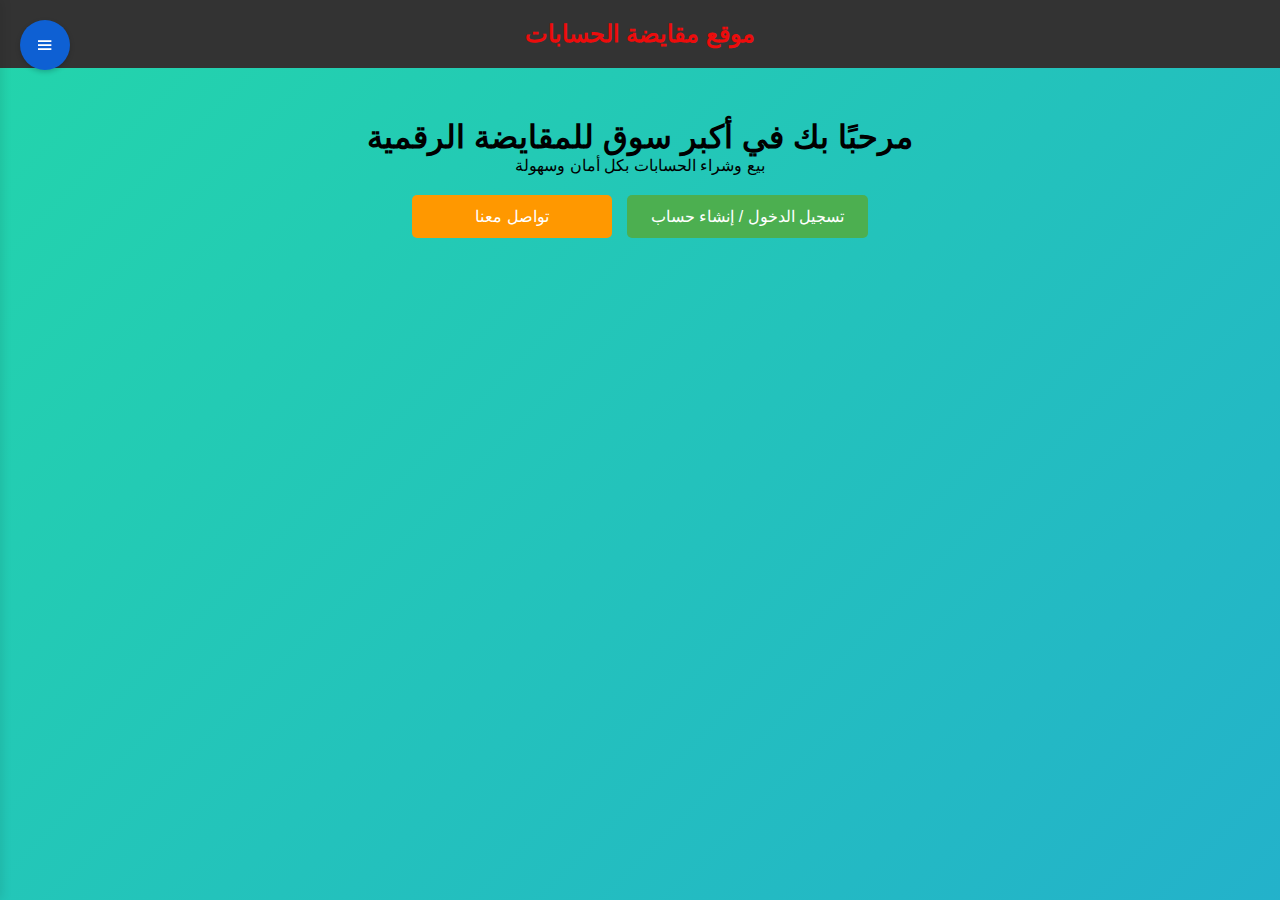
<file: index.html>
<!DOCTYPE html>
<html lang="ar" dir="rtl">
<head>
    <meta charset="UTF-8">
    <meta name="viewport" content="width=device-width, initial-scale=1.0">
    <title>الصفحه الرائيسيه
    </title>
    <link rel="manifest" href="/manifest.json" />
<link rel="manifest" href="manifest.json">
    <link rel="icon" href="images/logo.jpg" type="image/jpeg">
    <link rel="stylesheet" href="style.css">
    <link href='https://unpkg.com/boxicons@2.1.4/css/boxicons.min.css' rel='stylesheet'>
</head>
    
<body>
    <div class="header">
        <div class="logo">موقع مقايضة الحسابات</div>
    </div>    
    <div class="main">
        <h1>مرحبًا بك في أكبر سوق للمقايضة الرقمية</h1>
        <p>بيع وشراء الحسابات بكل أمان وسهولة</p>
        
        <div class="buttons-container">
            <button class="btn" id="loginBtn" onclick="window.open('login.html', '_blank')">
                تسجيل الدخول / إنشاء حساب
            </button> 




            <!-- ليس له لزمه  -->
            <!-- <button class="btn btn-guest" id="guestBtn" onclick="window.open('production.html', '_blank')"> 
                الدخول كضيف
            </button>-->
            <button class="btn btn-contact" id="contactBtn" onclick="window.open('https://wa.me/201061366367', '_blank')">
                تواصل معنا
            </button>
        </div>
    </div>

    <!-- زر القائمة في الزاوية -->
    <button class="menu-btn" id="menuBtn">
        <i class='bx bx-menu'></i>
    </button>

    <!-- النافذة الجانبية -->
    <div class="sidebar" id="sidebar">
        <div class="sidebar-header">
            <h3>القائمة الجانبية</h3>
            <button class="close-btn" id="closeBtn">
                <i class='bx bx-x'></i>
            </button>
        </div>
        
        <div class="sidebar-content">
            <button class="sidebar-btn" onclick="window.open('login.html', '_blank')">
                <i class='bx bx-log-in'></i> تسجيل الدخول
            </button>
            <!-- <button class="sidebar-btn" onclick="window.open('register.html', '_blank')">
                <i class='bx bx-user-plus'></i> إنشاء حساب
            </button> -->
            <button class="sidebar-btn" onclick="window.open('https://wa.me/201061366367', '_blank')">
                <i class='bx bx-envelope'></i> تواصل معنا
            </button>
        </div>
    </div>

    <!-- طبقة التعتيم -->
    <div class="overlay" id="overlay"></div>

    <script>
        document.addEventListener('DOMContentLoaded', function() {
            const menuBtn = document.getElementById('menuBtn');
            const sidebar = document.getElementById('sidebar');
            const closeBtn = document.getElementById('closeBtn');
            const overlay = document.getElementById('overlay');
            
            menuBtn.addEventListener('click', () => {
                sidebar.classList.add('active');
                overlay.classList.add('active');
            });
            
            closeBtn.addEventListener('click', () => {
                sidebar.classList.remove('active');
                overlay.classList.remove('active');
            });
            
            overlay.addEventListener('click', () => {
                sidebar.classList.remove('active');
                overlay.classList.remove('active');
            });
        });
    </script>
</body>
</html>
</file>
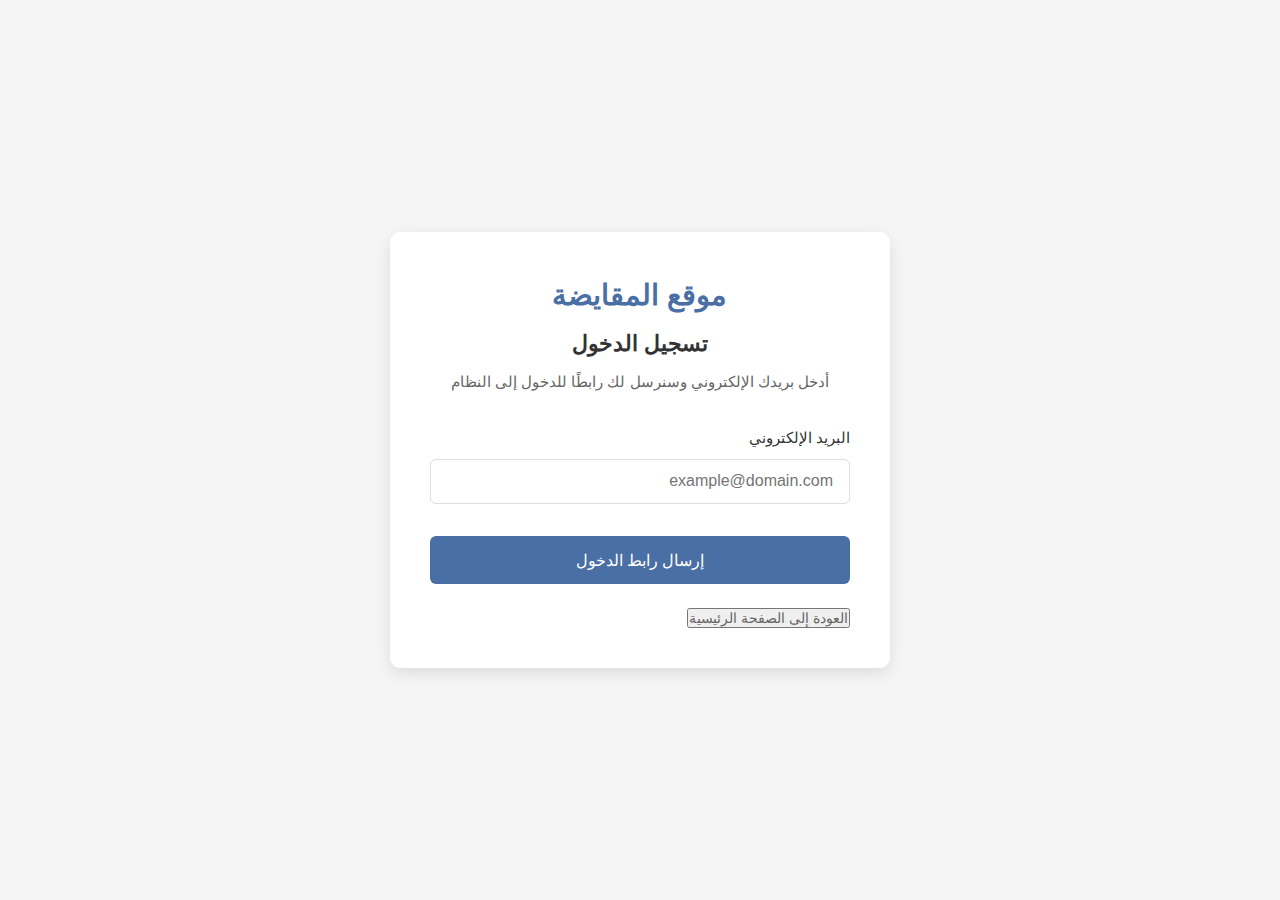
<file: login.html>
<!DOCTYPE html>
<html lang="ar" dir="rtl">
<head>
    <meta charset="UTF-8">
    <meta name="viewport" content="width=device-width, initial-scale=1.0">
    <title>تسجيل الدخول</title>
    <link rel="stylesheet" href="login.css">
    <link href='https://unpkg.com/boxicons@2.1.4/css/boxicons.min.css' rel='stylesheet'>
</head>
<body>
    <div class="reset-card">
        <div class="reset-header">
            <div class="reset-logo">موقع المقايضة</div>
            <h1 class="reset-title">تسجيل الدخول</h1>
            <p class="reset-description">أدخل بريدك الإلكتروني وسنرسل لك رابطًا للدخول إلى النظام</p>
        </div>

        <div id="errorMessage" class="message error-message"></div>
        <div id="successMessage" class="message success-message"></div>

        <form id="resetForm" class="reset-form">
            <div class="form-group">
                <label for="email" class="form-label">البريد الإلكتروني</label>
                <input type="email" id="email" class="form-input" placeholder="example@domain.com" required>
            </div>

            <button type="submit" class="reset-btn">إرسال رابط الدخول</button>
        </form>

        <div><button class="back-link" onclick="window.location.href='index.html'">العودة إلى الصفحة الرئيسية</button></div>
    </div>

    <script>


document.getElementById('resetForm').addEventListener('submit', function(e) {
    e.preventDefault();

    const email = document.getElementById('email').value;
    const errorElement = document.getElementById('errorMessage');
    const successElement = document.getElementById('successMessage');

    errorElement.style.display = 'none';
    successElement.style.display = 'none';

    if (!validateEmail(email)) {
        errorElement.textContent = 'الرجاء إدخال بريد إلكتروني صحيح';
        errorElement.style.display = 'block';
        return;
    }

    // حفظ البيانات المهمة في localStorage
    localStorage.setItem('userEmail', email);
    localStorage.setItem('guestMode', 'false');
    localStorage.setItem('username', email.split('@')[0]); // حفظ اسم المستخدم من البريد

    simulateSendEntryLink(email, `https://yourdomain.com/entry.html?email=${encodeURIComponent(email)}`)
        .then(() => {
            successElement.textContent = 'تم إرسال رابط الدخول إلى بريدك الإلكتروني';
            successElement.style.display = 'block';
            window.location.href = "Sending and receiving.html";
        })
        .catch(error => {
            errorElement.textContent = error.message;
            errorElement.style.display = 'block';
        });
});

// باقي الدوال كما هي...






        document.getElementById('resetForm').addEventListener('submit', function(e) {
            e.preventDefault();

            const email = document.getElementById('email').value;
            const errorElement = document.getElementById('errorMessage');
            const successElement = document.getElementById('successMessage');

            // إخفاء الرسائل السابقة
            errorElement.style.display = 'none';
            successElement.style.display = 'none';

            // التحقق من صحة البريد الإلكتروني
            if (!validateEmail(email)) {
                errorElement.textContent = 'الرجاء إدخال بريد إلكتروني صحيح';
                errorElement.style.display = 'block';
                return;
            }

            // هنا يتم إنشاء الرابط المؤقت للدخول مباشرة إلى صفحة الاختيار
            const entryLink = `https://yourdomain.com/entry.html?email=${encodeURIComponent(email)}`;

            // محاكاة إرسال البريد الإلكتروني
            simulateSendEntryLink(email, entryLink)
                .then(() => {
                    successElement.textContent = 'تم إرسال رابط الدخول إلى بريدك الإلكتروني';
                    successElement.style.display = 'block';
                    
                    // توجيه المستخدم إلى صفحة الاختيار مباشرة (بدلاً من الانتظار)
                    window.location.href = "Sending and receiving.html";
                })
                .catch(error => {
                    errorElement.textContent = error.message;
                    errorElement.style.display = 'block';
                });
        });

        function validateEmail(email) {
            const re = /^[^\s@]+@[^\s@]+\.[^\s@]+$/;
            return re.test(email);
        }

        function simulateSendEntryLink(email, entryLink) {
            return new Promise((resolve) => {
                setTimeout(() => {
                    console.log(`رابط الدخول المرسل إلى ${email}: ${entryLink}`);
                    resolve();
                }, 1000);
            });
        }
    </script>
</body>
</html>
</file>
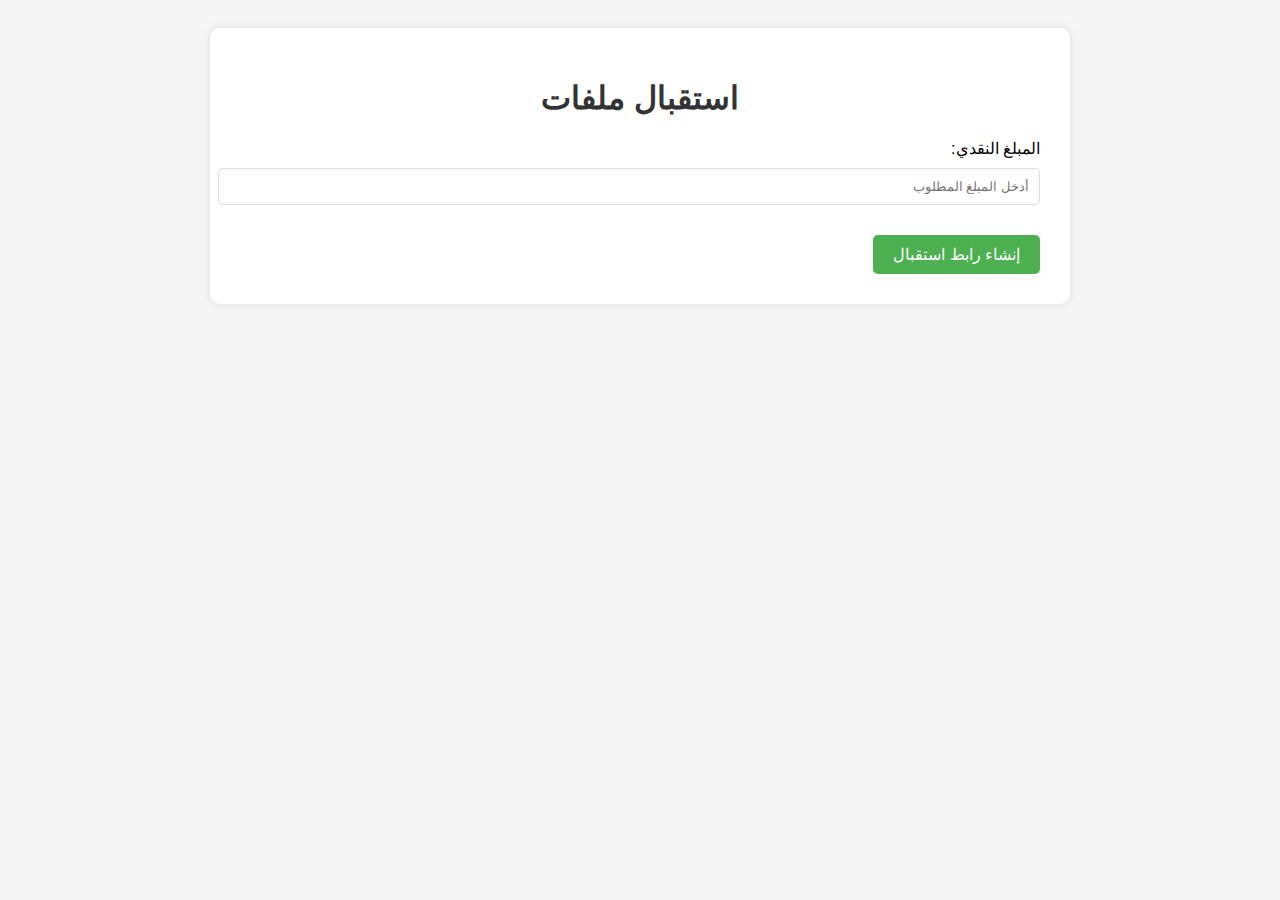
<file: receiving.html>
<!DOCTYPE html>
<html lang="ar" dir="rtl">
<head>
    <meta charset="UTF-8">
    <meta name="viewport" content="width=device-width, initial-scale=1.0">
    <title>استقبال ملفات</title>
 
        <link rel="stylesheet" href="receiving.css">
  
</head>
<body>
    <div class="container">
        <h1>استقبال ملفات</h1>
        
        <div class="amount-box">
            <label for="amount">المبلغ النقدي:</label>
            <input type="number" id="amount" placeholder="أدخل المبلغ المطلوب">
        </div>
        
        <button id="generate-btn">إنشاء رابط استقبال</button>
        
        <div id="result" style="margin-top: 20px; display: none;">
            <p>رابط الاستقبال الخاص بك:</p>
            <div style="display: flex; align-items: center;">
                <p id="generated-link"></p>
                <button class="copy-btn" id="copy-btn">نسخ</button>
            </div>
            <p>قم بإرسال هذا الرابط إلى المرسل</p>
            
            <div class="security-note">
                <strong>ملاحظة أمان:</strong>
                <p>هذا الرابط سينتهي تلقائيًا بعد 24 ساعة أو بعد تحميل الملفات مرة واحدة.</p>
                <p>الملفات لن تظهر لك إلا بعد التحقق من استلام المبلغ.</p>
            </div>
        </div>
        
        <div id="files-section" class="files-list" style="display: none;">
            <h3>الملفات المستلمة:</h3>
            <div id="files-list"></div>
            <button id="confirm-btn" style="background-color: #4CAF50;">تأكيد استلام الملفات</button>
        </div>
    </div>

    <script>
        document.getElementById('generate-btn').addEventListener('click', function() {
            const amount = document.getElementById('amount').value;
            
            if (!amount) {
                alert('الرجاء إدخال المبلغ المطلوب');
                return;
            }
            
            // إنشاء رابط فريد يحتوي على المبلغ ورمز تعريفي
            const transactionId = 'TRX-' + Math.random().toString(36).substring(2, 10) + '-' + amount;
            const generatedLink = window.location.origin + '/send.html?receiver=' + transactionId;
            
            document.getElementById('generated-link').textContent = generatedLink;
            document.getElementById('result').style.display = 'block';
            
            // تخزين بيانات المعاملة في localStorage
            localStorage.setItem('currentTransaction', JSON.stringify({
                id: transactionId,
                amount: amount,
                status: 'pending'
            }));
        });

        document.getElementById('copy-btn').addEventListener('click', function() {
            const link = document.getElementById('generated-link').textContent;
            navigator.clipboard.writeText(link).then(() => {
                alert('تم نسخ الرابط بنجاح');
            });
        });

        // محاكاة استلام الملفات (في التطبيق الحقيقي سيتم هذا من الخادم)
        function checkForFiles() {
            const transactionData = JSON.parse(localStorage.getItem('currentTransaction'));
            if (transactionData && transactionData.files) {
                document.getElementById('files-section').style.display = 'block';
                const filesList = document.getElementById('files-list');
                filesList.innerHTML = '';
                
                transactionData.files.forEach(file => {
                    const fileItem = document.createElement('div');
                    fileItem.className = 'file-item';
                    fileItem.textContent = file.name + ' - ' + (file.size / 1024).toFixed(2) + ' KB';
                    filesList.appendChild(fileItem);
                });
            }
        }
        
        // التحقق من الملفات كل 5 ثواني (محاكاة)
        setInterval(checkForFiles, 5000);
    </script>
</body>
</html>
</file>
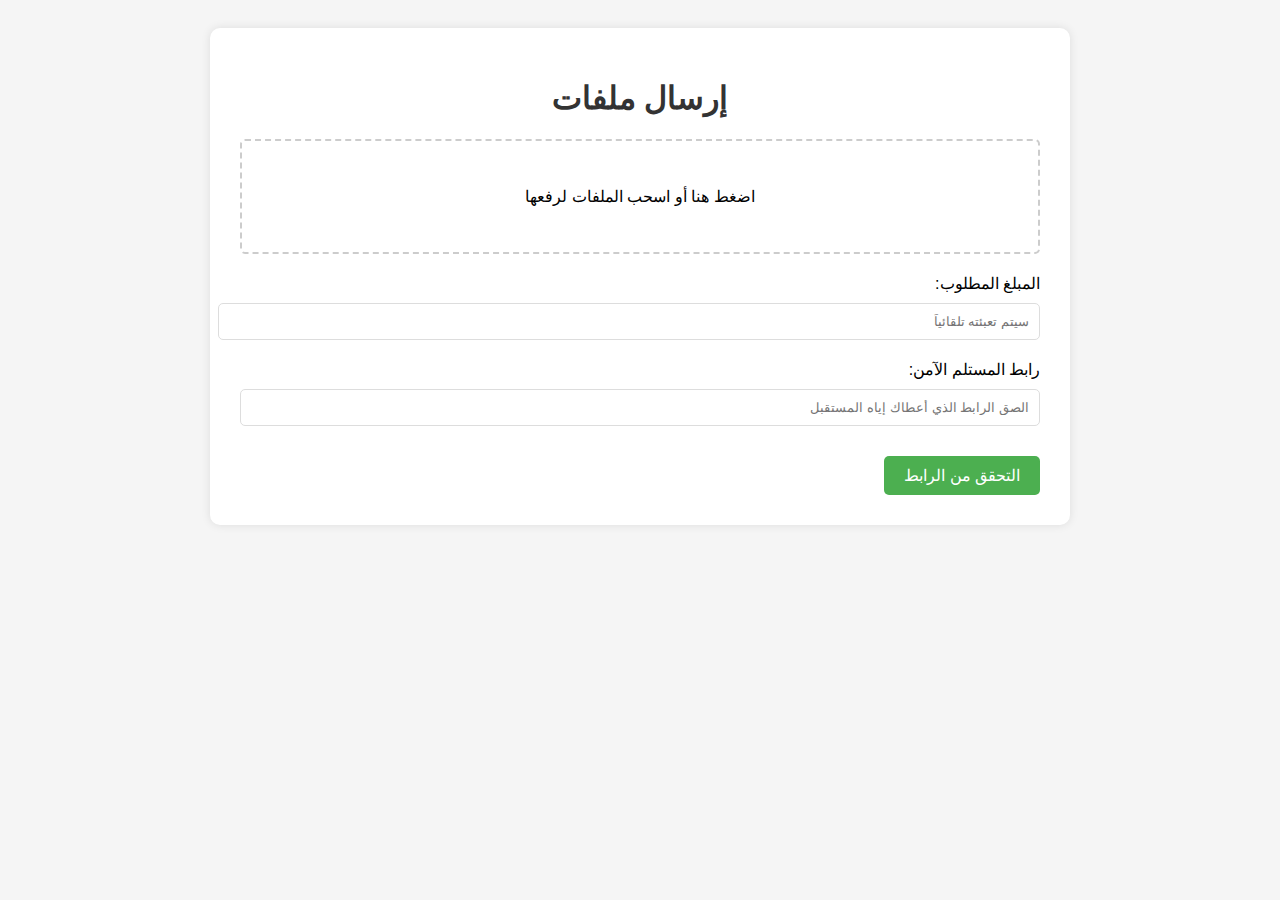
<file: send.html>
<!DOCTYPE html>
<html lang="ar" dir="rtl">
<head>
    <meta charset="UTF-8">
    <meta name="viewport" content="width=device-width, initial-scale=1.0">
    <title>إرسال ملفات</title>
    <link rel="stylesheet" href="send.css">

</head>
<body>
    <div class="container">
        <h1>إرسال ملفات</h1>
        
        <div class="upload-box" id="upload-box">
            <p>اضغط هنا أو اسحب الملفات لرفعها</p>
            <input type="file" id="file-input" multiple>
        </div>
        
        <div class="amount-box">
            <label for="amount">المبلغ المطلوب:</label>
            <input type="number" id="amount" placeholder="سيتم تعبئته تلقائياً" readonly>
        </div>
        
        <div class="link-box">
            <label for="receiver-link">رابط المستلم الآمن:</label>
            <div style="display: flex;">
                <input type="text" id="receiver-link" placeholder="الصق الرابط الذي أعطاك إياه المستقبل">

            </div>
        </div>
        
        <button id="verify-btn">التحقق من الرابط</button>
        
        <div id="result" style="margin-top: 20px; display: none;">
            <p>الرابط صالح، يمكنك الآن رفع الملفات:</p>
            <button id="upload-btn">رفع الملفات</button>
            
            <div class="security-note">
                <strong>ملاحظة أمان:</strong>
                <p>الملفات سترسل فقط بعد التحقق من استلام المبلغ.</p>
            </div>
        </div>
    </div>

    <script>
        document.getElementById('upload-box').addEventListener('click', function() {
            document.getElementById('file-input').click();
        });
        
        // زر لصق الرابط
        document.getElementById('paste-btn').addEventListener('click', async function() {
            try {
                const text = await navigator.clipboard.readText();
                document.getElementById('receiver-link').value = text;
            } catch (err) {
                alert('تعذر الوصول إلى الحافظة، يرجى لصق الرابط يدوياً');
            }
        });
        
        // زر التحقق من الرابط
        document.getElementById('verify-btn').addEventListener('click', function() {
            const receiverLink = document.getElementById('receiver-link').value;
            
            if (!receiverLink) {
                alert('الرجاء إدخال الرابط الذي أعطاه المستقبل');
                return;
            }
            
            // استخراج المبلغ من الرابط (مثال: TRX-abc123-500)
            const amountMatch = receiverLink.match(/-(\d+)$/);
            if (amountMatch) {
                document.getElementById('amount').value = amountMatch[1];
                document.getElementById('result').style.display = 'block';
                alert('تم التحقق من الرابط بنجاح');
            } else {
                alert('الرابط غير صالح، يرجى استخدام الرابط الذي أعطاه المستقبل');
            }
        });
        
        // زر رفع الملفات
        document.getElementById('upload-btn').addEventListener('click', function() {
            const files = document.getElementById('file-input').files;
            if (files.length === 0) {
                alert('الرجاء اختيار ملفات لرفعها');
                return;
            }
            
            // هنا يتم إرسال الملفات إلى الخادم
            alert('جارٍ رفع الملفات... سيتم إرسالها للمستقبل بعد التحقق من الدفع');
            
            // في التطبيق الحقيقي: إرسال الملفات إلى الخادم
            // مع معرّف المعاملة المستخرج من الرابط
        });
    </script>
</body>
</html>
</file>
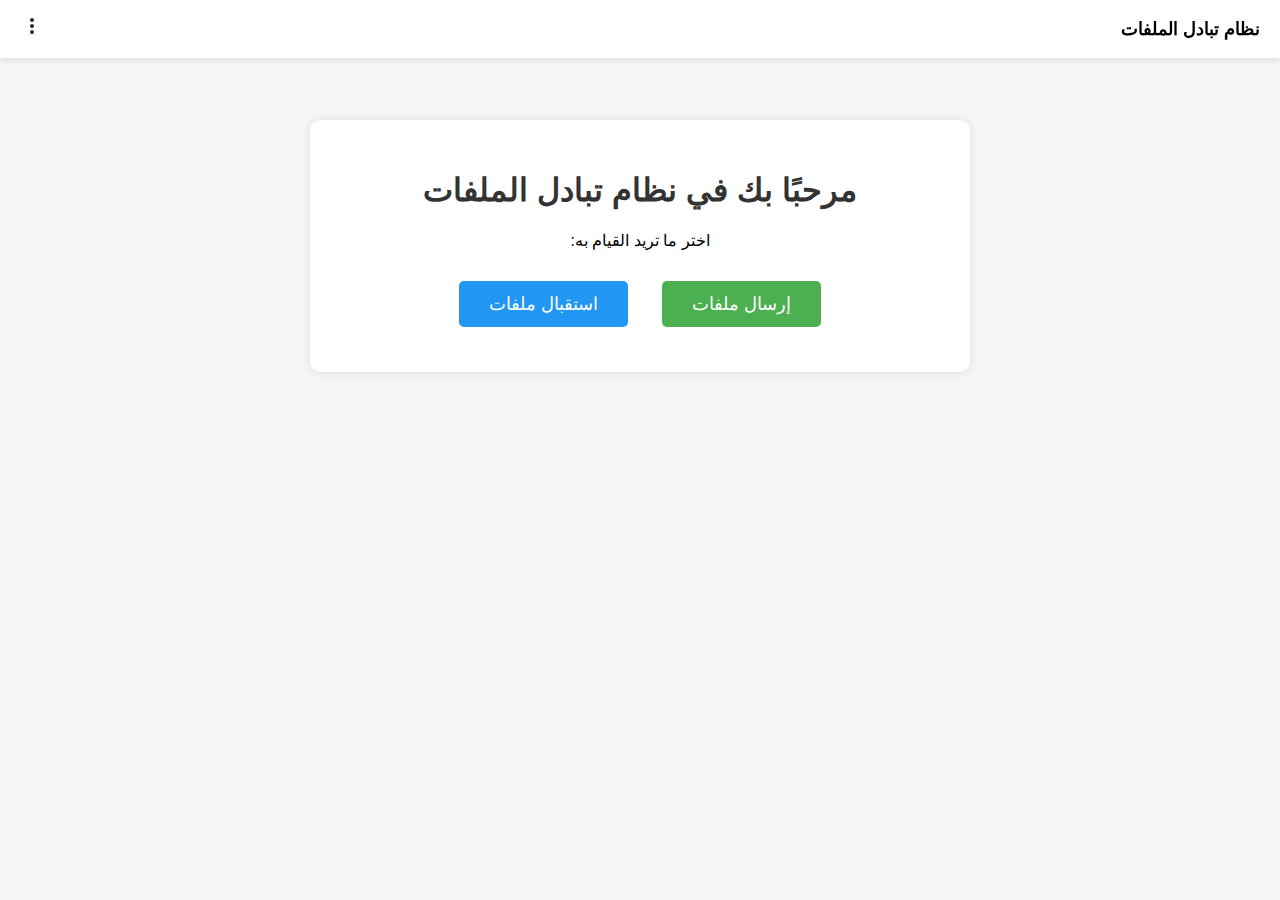
<file: Sending and receiving.html>
<!DOCTYPE html>
<html lang="ar" dir="rtl">
<head>
    <meta charset="UTF-8">
    <meta name="viewport" content="width=device-width, initial-scale=1.0">
    <title>نظام تبادل الملفات</title>
    <link href='https://unpkg.com/boxicons@2.1.4/css/boxicons.min.css' rel='stylesheet'>
  <link rel="stylesheet" href="Sending and receiving.css">
</head>
<body>
    <!-- شريط التنقل الجديد -->
    <div class="navbar">
        <div class="logo">نظام تبادل الملفات</div>
        <div class="menu-btn" id="menu-btn">
            <i class='bx bx-dots-vertical-rounded'></i>
        </div>
    </div>

    <!-- القائمة الجانبية -->
    <div class="sidebar" id="sidebar">
        <div class="sidebar-header">
            <h3>القائمة</h3>
            <span class="close-btn" id="close-btn">&times;</span>
        </div>
        <div class="sidebar-content">
            <div class="user-email" id="user-email">user@example.com</div>
            <a href="user.html" class="profile-btn">صفحة المستخدم</a>
        </div>
    </div>

    <div class="overlay" id="overlay"></div>

    <!-- المحتوى الأصلي -->
    <div class="container">
        <h1>مرحبًا بك في نظام تبادل الملفات</h1>
        <p>اختر ما تريد القيام به:</p>
        
        <a href="send.html" class="btn">إرسال ملفات</a>
        <a href="receiving.html" class="btn btn-receive">استقبال ملفات</a>
    </div>

    <script>


document.addEventListener('DOMContentLoaded', function() {
    // جلب بيانات المستخدم من localStorage
    const userEmail = localStorage.getItem('userEmail') || 'user@example.com';
    const isGuest = localStorage.getItem('guestMode') === 'true';
    
    // تحديث البريد في القائمة الجانبية
    const emailElement = document.getElementById('user-email');
    emailElement.textContent = isGuest ? 'زائر' : userEmail;
    
    // إذا كان ضيفاً، يمكنك إضافة أي إجراءات إضافية هنا
    if(isGuest) {
        // إجراءات إضافية للضيف إن وجدت
    }
});

// باقي كود القائمة الجانبية كما هو...











        // عرض/إخفاء القائمة الجانبية
        document.getElementById('menu-btn').addEventListener('click', function() {
            document.getElementById('sidebar').classList.add('active');
            document.getElementById('overlay').classList.add('active');
        });

        document.getElementById('close-btn').addEventListener('click', function() {
            document.getElementById('sidebar').classList.remove('active');
            document.getElementById('overlay').classList.remove('active');
        });

        document.getElementById('overlay').addEventListener('click', function() {
            document.getElementById('sidebar').classList.remove('active');
            document.getElementById('overlay').classList.remove('active');
        });

        // جلب بيانات المستخدم من localStorage
        document.addEventListener('DOMContentLoaded', function() {
            const userEmail = localStorage.getItem('userEmail') || 'user@example.com';
            document.getElementById('user-email').textContent = userEmail;
            
            // إذا كان المستخدم ضيفاً
            if(localStorage.getItem('guestMode') === 'true') {
                document.getElementById('user-email').textContent = 'زائر';
            }
        });
    </script>
</body>
</html>
</file>
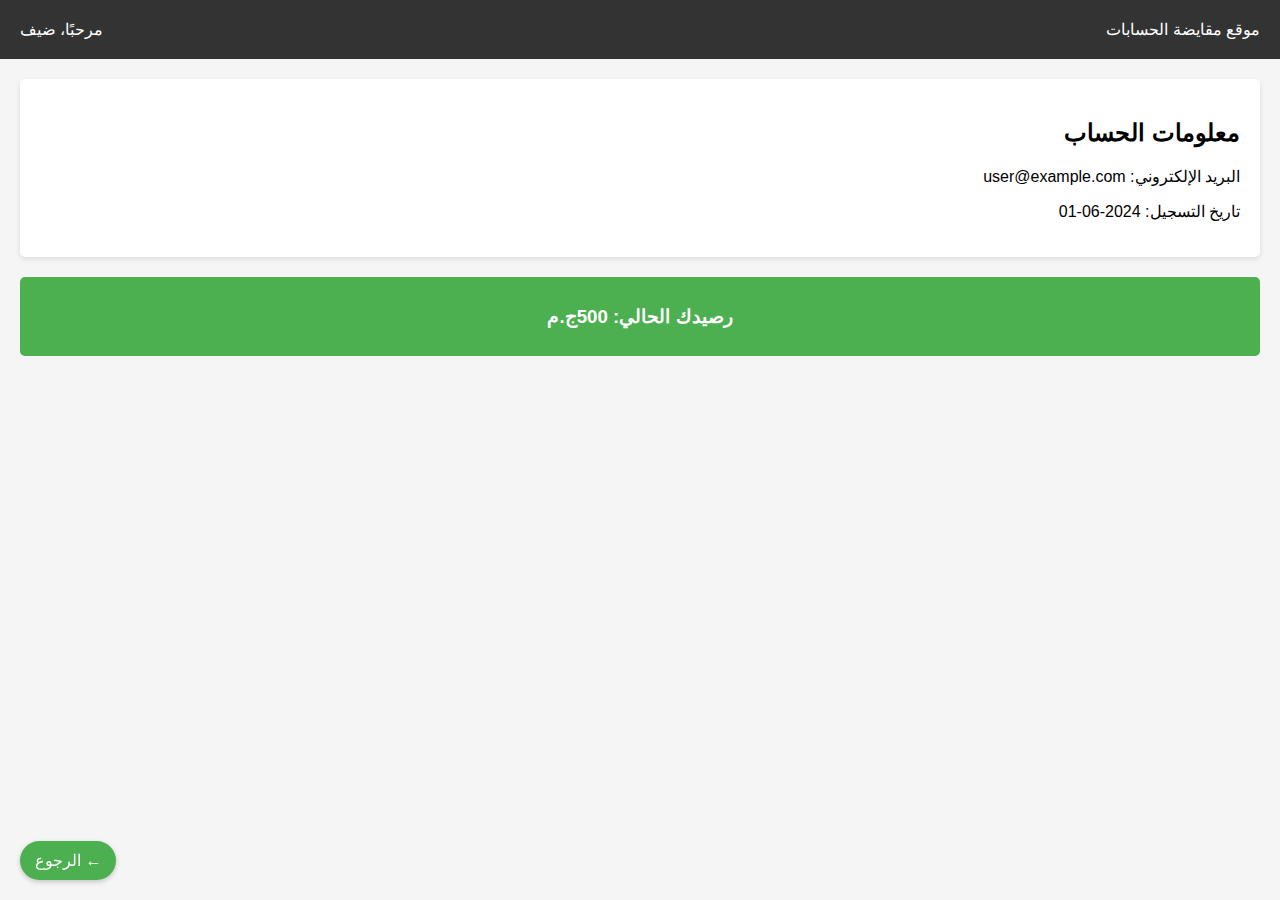
<file: user.html>
<!DOCTYPE html>
<html lang="ar" dir="rtl">
<head>
    <meta charset="UTF-8">
    <meta name="viewport" content="width=device-width, initial-scale=1.0">
    <title>المستخدم</title>
    <link rel="stylesheet" href="user.css">
    <link href='https://unpkg.com/boxicons@2.1.4/css/boxicons.min.css' rel='stylesheet'>

</head>
<body>
    
    <div class="header">
        <div class="logo">موقع مقايضة الحسابات</div>
        <div>مرحبًا، [اسم المستخدم]</div>
    </div>
    <div class="user-info">
        <h2>معلومات الحساب</h2>
        <p>البريد الإلكتروني: user@example.com</p>
        <p>تاريخ التسجيل: 2024-06-01</p>
    </div>
    <div class="balance">
        <h3>رصيدك الحالي: 500ج.م</h3>
        <!-- باقي الكود كما هو -->

        <a href="Sending and receiving.html" class="floating-back-btn">
            ← الرجوع
        </a>
        
        
<script>



window.onload = function() {
    // جلب جميع بيانات المستخدم من localStorage
    const isGuest = localStorage.getItem("guestMode") === "true";
    const userEmail = localStorage.getItem("userEmail") || "user@example.com";
    const username = localStorage.getItem("username") || userEmail.split('@')[0] || "ضيف";
    
    // تحديث واجهة المستخدم
    document.querySelector(".header div:nth-child(2)").textContent = 
        `مرحبًا، ${username} ${isGuest ? '(ضيف)' : ''}`;
    
    // تحديث معلومات الحساب
    document.querySelector(".user-info p:nth-child(2)").textContent = 
        `البريد الإلكتروني: ${userEmail}`;
    
    // معالجة حالة الضيف
    if(isGuest) {
        document.querySelector(".balance h3").textContent = 
            "للوصول إلى الرصيد، يرجى تسجيل الدخول";
    }
};

























    window.onload = function() {
        const isGuest = localStorage.getItem("guestMode") === "true";
        const username = localStorage.getItem("username") || "ضيف";
        
        // تحديث واجهة المستخدم
        document.querySelector(".header div:nth-child(2)").textContent = 
            `مرحبًا، ${username} ${isGuest ? '(ضيف)' : ''}`;
        
        if(isGuest) {
            document.querySelector(".balance h3").textContent = 
                "للوصول إلى الرصيد، يرجى تسجيل الدخول";
        }
    };
</script>
    </div>
</body>
</html>
</file>
<file: style.css>
* {
    box-sizing: border-box;
    margin: 0;
    padding: 0;
    font-family: Arial, Helvetica, sans-serif;
}

body {
    background: linear-gradient(-45deg, #ee7752, #e73c7e, #23a6d5, #23d5ab);
    background-size: 400% 400%;
    animation: gradient 15s ease infinite;
    text-align: center;
    min-height: 100vh;
}

@keyframes gradient {
    0% { background-position: 0% 50%; }
    50% { background-position: 100% 50%; }
    100% { background-position: 0% 50%; }
}

.header {
    background-color: #333333;
    color: rgb(237, 12, 12);
    padding: 20px;
}

.logo {
    font-size: 24px;
    font-weight: bold;
}

.main {
    padding: 50px;
}

.buttons-container {
    display: flex;
    justify-content: center;
    gap: 15px;
    flex-wrap: wrap;
    margin-top: 20px;
}

.btn {
    background-color: #4CAF50;
    color: white;
    padding: 12px 24px;
    border: none;
    border-radius: 5px;
    cursor: pointer;
    font-size: 16px;
    transition: all 0.3s;
    min-width: 200px;
}

.btn:hover {
    transform: translateY(-3px);
    box-shadow: 0 5px 15px rgba(0,0,0,0.1);
}

.btn-guest {
    background-color: #2196F3;
}

.btn-contact {
    background-color: #ff9800;
}

/* زر القائمة في الزاوية */
.menu-btn {
    position: fixed;
    top: 20px;
    left: 20px;
    background-color: #0e60d3;
    color: white;
    border: none;
    width: 50px;
    height: 50px;
    border-radius: 50%;
    font-size: 20px;
    cursor: pointer;
    z-index: 1000;
    box-shadow: 0 2px 5px rgba(0,0,0,0.2);
    transition: all 0.3s;
    display: flex;
    align-items: center;
    justify-content: center;
}

.menu-btn:hover {
    background-color: #0a4eb0;
    transform: scale(1.1);
}

/* النافذة الجانبية */
.sidebar {
    position: fixed;
    top: 0;
    left: -300px;
    width: 300px;
    height: 100%;
    background-color: white;
    box-shadow: 2px 0 10px rgba(0,0,0,0.1);
    transition: all 0.3s;
    z-index: 999;
    padding: 20px;
    overflow-y: auto;
}

.sidebar.active {
    left: 0;
}

.sidebar-header {
    display: flex;
    justify-content: space-between;
    align-items: center;
    margin-bottom: 30px;
    padding-bottom: 15px;
    border-bottom: 1px solid #eee;
}

.close-btn {
    background: none;
    border: none;
    font-size: 24px;
    cursor: pointer;
    color: #555;
}

.sidebar-content {
    display: flex;
    flex-direction: column;
    gap: 10px;
}

.sidebar-btn {
    padding: 12px;
    background: #f5f5f5;
    border: none;
    border-radius: 5px;
    text-align: right;
    cursor: pointer;
    display: flex;
    align-items: center;
    justify-content: flex-end;
    gap: 10px;
    transition: all 0.2s;
}

.sidebar-btn:hover {
    background: #e0e0e0;
}

.sidebar-btn i {
    font-size: 20px;
}

/* طبقة التعتيم */
.overlay {
    position: fixed;
    top: 0;
    left: 0;
    right: 0;
    bottom: 0;
    background-color: rgba(0,0,0,0.5);
    z-index: 998;
    display: none;
}

.overlay.active {
    display: block;
}

footer{
    background-color: red;
    width:100%;
    text-align: center;
    margin:auto;
    color: #2e312d;
    width: auto;
   
}
</file>
<file: login.css>
:root {
    --primary-color: #4a6fa5;
    --secondary-color: #166088;
    --text-color: #333;
    --light-gray: #f5f5f5;
    --white: #ffffff;
    --error-color: #e74c3c;
    --success-color: #2ecc71;
}

* {
    margin: 0;
    padding: 0;
    box-sizing: border-box;
}

body {
    font-family: 'Tajawal', Arial, sans-serif;
    background-color: var(--light-gray);
    display: flex;
    justify-content: center;
    align-items: center;
    min-height: 100vh;
    line-height: 1.6;
}

.reset-card {
    background-color: var(--white);
    border-radius: 10px;
    box-shadow: 0 5px 15px rgba(0, 0, 0, 0.1);
    width: 90%;
    max-width: 500px;
    padding: 2.5rem;
    margin: 2rem auto;
}

.reset-header {
    text-align: center;
    margin-bottom: 2rem;
}

.reset-logo {
    color: var(--primary-color);
    font-size: 1.8rem;
    font-weight: 700;
    margin-bottom: 0.5rem;
}

.reset-title {
    color: var(--text-color);
    font-size: 1.4rem;
    margin-bottom: 0.5rem;
}

.reset-description {
    color: #666;
    font-size: 0.95rem;
}

.reset-form {
    margin-top: 1.5rem;
}

.form-group {
    margin-bottom: 1.5rem;
}

.form-label {
    display: block;
    margin-bottom: 0.5rem;
    color: var(--text-color);
    font-weight: 500;
    font-size: 0.95rem;
}

.form-input {
    width: 100%;
    padding: 0.8rem 1rem;
    border: 1px solid #ddd;
    border-radius: 6px;
    font-size: 1rem;
    transition: all 0.3s ease;
}

.form-input:focus {
    border-color: var(--primary-color);
    outline: none;
    box-shadow: 0 0 0 3px rgba(74, 111, 165, 0.2);
}

.reset-btn {
    width: 100%;
    background-color: var(--primary-color);
    color: white;
    border: none;
    padding: 0.9rem;
    border-radius: 6px;
    font-size: 1rem;
    font-weight: 500;
    cursor: pointer;
    transition: background-color 0.3s;
    margin-top: 0.5rem;
}

.reset-btn:hover {
    background-color: var(--secondary-color);
}

.back-link {
    display: block;
    text-align: center;
    margin-top: 1.5rem;
    color: #666;
    font-size: 0.9rem;
}

.back-link a {
    color: var(--primary-color);
    text-decoration: none;
    font-weight: 500;
}

.back-link a:hover {
    text-decoration: underline;
}

.message {
    padding: 0.8rem;
    border-radius: 4px;
    margin-bottom: 1rem;
    text-align: center;
    display: none;
}

.error-message {
    background-color: #fdecea;
    color: var(--error-color);
    border: 1px solid #f5c6cb;
}

.success-message {
    background-color: #e8f5e9;
    color: var(--success-color);
    border: 1px solid #c3e6cb;
}

@media (max-width: 480px) {
    .reset-card {
        padding: 1.5rem;
    }
    
    .reset-title {
        font-size: 1.2rem;
    }
}
</file>
<file: receiving.css>
body {
    font-family: Arial, sans-serif;
    background-color: #f5f5f5;
    padding: 20px;
}
.container {
    max-width: 800px;
    margin: 0 auto;
    background: white;
    padding: 30px;
    border-radius: 10px;
    box-shadow: 0 0 10px rgba(0,0,0,0.1);
}
h1 {
    color: #333;
    text-align: center;
}
.amount-box, .link-box {
    margin: 20px 0;
}
input[type="number"] {
    width: 100%;
    padding: 10px;
    border: 1px solid #ddd;
    border-radius: 5px;
    margin-top: 10px;
}
button {
    background-color: #4CAF50;
    color: white;
    border: none;
    padding: 10px 20px;
    border-radius: 5px;
    cursor: pointer;
    font-size: 16px;
    margin-top: 10px;
}
button:hover {
    background-color: #45a049;
}
#generated-link {
    font-weight: bold;
    color: #2196F3;
    word-break: break-all;
    margin: 10px 0;
}
.files-list {
    margin-top: 20px;
    border-top: 1px solid #ddd;
    padding-top: 20px;
}
.file-item {
    padding: 10px;
    border: 1px solid #eee;
    margin: 5px 0;
    border-radius: 5px;
}
.copy-btn {
    background-color: #2196F3;
    margin-left: 10px;
}
.security-note {
    background-color: #fff3cd;
    padding: 10px;
    border-radius: 5px;
    margin-top: 20px;
    border-right: 4px solid #ffc107;
}
</file>
<file: send.css>
body {
    font-family: Arial, sans-serif;
    background-color: #f5f5f5;
    padding: 20px;
}
.container {
    max-width: 800px;
    margin: 0 auto;
    background: white;
    padding: 30px;
    border-radius: 10px;
    box-shadow: 0 0 10px rgba(0,0,0,0.1);
}
h1 {
    color: #333;
    text-align: center;
}
.upload-box {
    border: 2px dashed #ccc;
    padding: 30px;
    text-align: center;
    margin: 20px 0;
    border-radius: 5px;
    cursor: pointer;
}
.upload-box:hover {
    border-color: #4CAF50;
}
#file-input {
    display: none;
}
.link-box, .amount-box {
    margin: 20px 0;
}
input[type="text"], input[type="number"] {
    width: 100%;
    padding: 10px;
    border: 1px solid #ddd;
    border-radius: 5px;
    margin-top: 10px;
}
button {
    background-color: #4CAF50;
    color: white;
    border: none;
    padding: 10px 20px;
    border-radius: 5px;
    cursor: pointer;
    font-size: 16px;
    margin-top: 10px;
}
button:hover {
    background-color: #45a049;
}
#generated-link {
    font-weight: bold;
    color: #2196F3;
    word-break: break-all;
}
.security-note {
    background-color: #fff3cd;
    padding: 10px;
    border-radius: 5px;
    margin-top: 20px;
    border-right: 4px solid #ffc107;
}
.copy-btn {
    background-color: #2196F3;
    margin-left: 10px;
}
</file>
<file: Sending and receiving.css>
body {
    font-family: Arial, sans-serif;
    background-color: #f5f5f5;
    text-align: center;
    padding: 50px;
    margin: 0;
}
.navbar {
    position: fixed;
    top: 0;
    left: 0;
    right: 0;
    background-color: #fff;
    box-shadow: 0 2px 5px rgba(0,0,0,0.1);
    padding: 15px 20px;
    display: flex;
    justify-content: space-between;
    align-items: center;
    z-index: 1000;
}
.logo {
    font-weight: bold;
    font-size: 18px;
}
.menu-btn {
    cursor: pointer;
    font-size: 24px;
    color: #333;
}
.sidebar {
    position: fixed;
    top: 0;
    right: -300px;
    width: 250px;
    height: 100%;
    background-color: #fff;
    box-shadow: -2px 0 5px rgba(0,0,0,0.1);
    transition: right 0.3s ease;
    z-index: 1001;
    padding: 20px;
    text-align: right;
}
.sidebar.active {
    right: 0;
}
.sidebar-header {
    display: flex;
    justify-content: space-between;
    align-items: center;
    margin-bottom: 20px;
    border-bottom: 1px solid #eee;
    padding-bottom: 10px;
}
.sidebar-content {
    margin-top: 20px;
}
.user-email {
    font-weight: bold;
    margin-bottom: 15px;
    color: #333;
}
.profile-btn {
    display: block;
    width: 100%;
    padding: 10px;
    background-color: #4CAF50;
    color: white;
    border: none;
    border-radius: 5px;
    text-align: center;
    cursor: pointer;
    margin-top: 20px;
    text-decoration: none;
}
.overlay {
    position: fixed;
    top: 0;
    left: 0;
    right: 0;
    bottom: 0;
    background-color: rgba(0,0,0,0.5);
    z-index: 1000;
    display: none;
}
.overlay.active {
    display: block;
}
.container {
    max-width: 600px;
    margin: 70px auto 0;
    background: white;
    padding: 30px;
    border-radius: 10px;
    box-shadow: 0 0 10px rgba(0,0,0,0.1);
}
h1 {
    color: #333;
}
.btn {
    display: inline-block;
    margin: 15px;
    padding: 12px 30px;
    background-color: #4CAF50;
    color: white;
    text-decoration: none;
    border-radius: 5px;
    font-size: 18px;
    transition: background-color 0.3s;
}
.btn:hover {
    background-color: #45a049;
}
.btn-receive {
    background-color: #2196F3;
}
.btn-receive:hover {
    background-color: #0b7dda;
}
</file>
<file: user.css>
body {
    font-family: Arial, sans-serif;
    background-color: #f5f5f5;
    margin: 0;
    padding: 0;
}
.header {
    background-color: #333;
    color: white;
    padding: 20px;
    display: flex;
    justify-content: space-between;
}
.user-info {
    background-color: white;
    padding: 20px;
    margin: 20px;
    border-radius: 5px;
    box-shadow: 0 2px 5px rgba(0,0,0,0.1);
}
.balance {
    background-color: #4CAF50;
    color: white;
    padding: 10px;
    border-radius: 5px;
    text-align: center;
    margin: 20px;
}
.floating-back-btn {
    position: fixed;
    bottom: 20px;
    left: 20px;
    background-color: #4CAF50;
    color: white;
    padding: 10px 15px;
    border-radius: 30px;
    display: flex;
    align-items: center;
    justify-content: center;
    font-size: 16px;
    box-shadow: 0 2px 5px rgba(0,0,0,0.2);
    text-decoration: none;
    z-index: 100;
}
</file>
